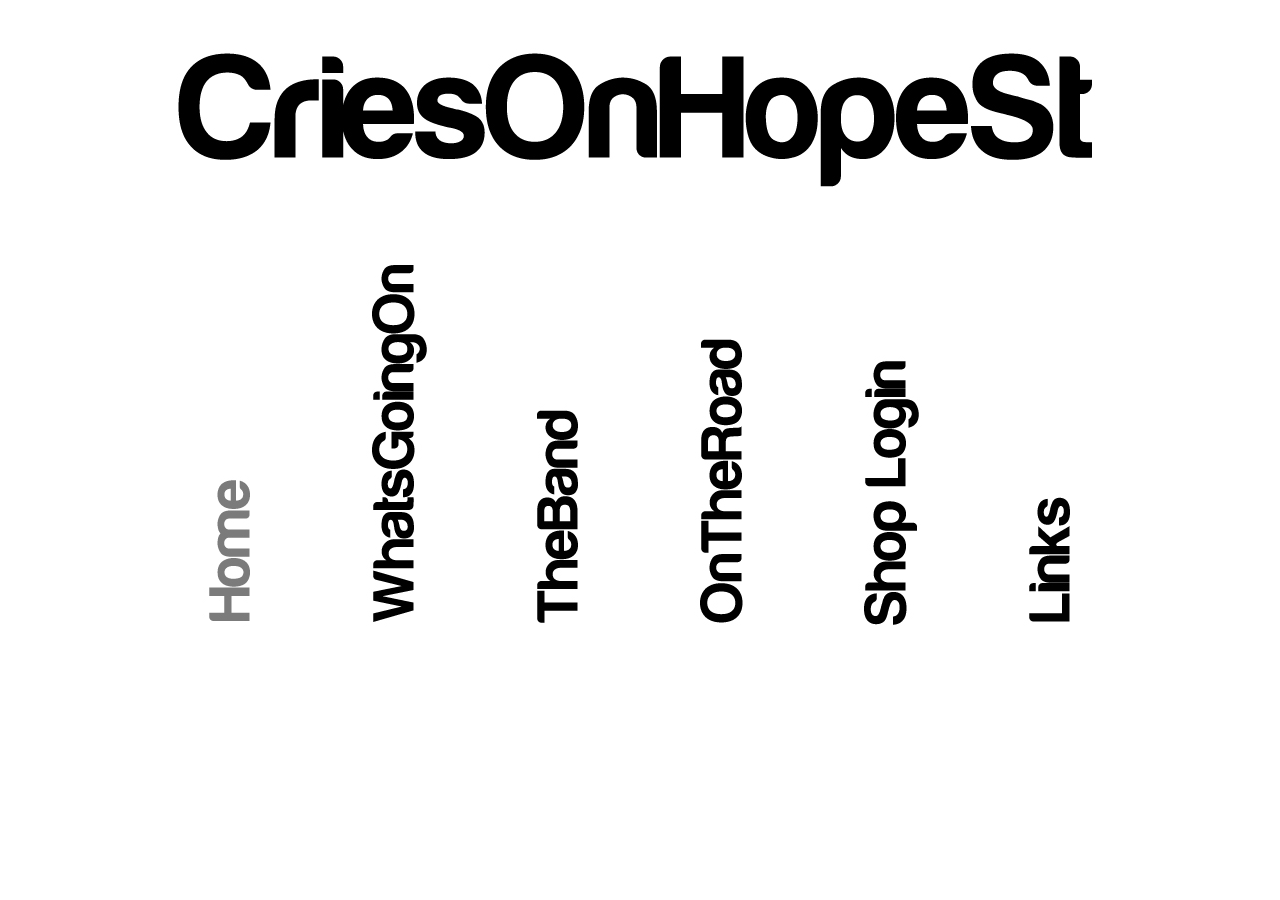
<file: CriesOnHopeSt/Index.htm>
<!DOCTYPE HTML PUBLIC "-//W3C//DTD HTML 4.01 Transitional//EN"
"http://www.w3.org/TR/html4/loose.dtd">
<html>
<head>
<title>Index</title>
<meta http-equiv="Content-Type" content="text/html; charset=ISO-8859-1">
<script language="JavaScript" type="text/JavaScript">
<!--
function MM_swapImgRestore() { //v3.0
  var i,x,a=document.MM_sr; for(i=0;a&&i<a.length&&(x=a[i])&&x.oSrc;i++) x.src=x.oSrc;
}

function MM_preloadImages() { //v3.0
  var d=document; if(d.images){ if(!d.MM_p) d.MM_p=new Array();
    var i,j=d.MM_p.length,a=MM_preloadImages.arguments; for(i=0; i<a.length; i++)
    if (a[i].indexOf("#")!=0){ d.MM_p[j]=new Image; d.MM_p[j++].src=a[i];}}
}

function MM_findObj(n, d) { //v4.01
  var p,i,x;  if(!d) d=document; if((p=n.indexOf("?"))>0&&parent.frames.length) {
    d=parent.frames[n.substring(p+1)].document; n=n.substring(0,p);}
  if(!(x=d[n])&&d.all) x=d.all[n]; for (i=0;!x&&i<d.forms.length;i++) x=d.forms[i][n];
  for(i=0;!x&&d.layers&&i<d.layers.length;i++) x=MM_findObj(n,d.layers[i].document);
  if(!x && d.getElementById) x=d.getElementById(n); return x;
}

function MM_swapImage() { //v3.0
  var i,j=0,x,a=MM_swapImage.arguments; document.MM_sr=new Array; for(i=0;i<(a.length-2);i+=3)
   if ((x=MM_findObj(a[i]))!=null){document.MM_sr[j++]=x; if(!x.oSrc) x.oSrc=x.src; x.src=a[i+2];}
}
//-->
</script>
<style type="text/css">
<!--
a:link {
	color: #000;
	text-decoration: none;
}
a:visited {
	text-decoration: none;
	color: #000;
}
a:hover {
	text-decoration: none;
	color: #000;
}
a:active {
	text-decoration: none;
	color: #000;
}
-->
</style></head>

<body onLoad="MM_preloadImages('Buttons/Newsbuttonrollover.jpg','Buttons/ThebandButtonRollover.jpg','Buttons/Tourbuttonrollover.jpg','Buttons/Mediabutttonrollover.jpg','Buttons/linksbuttonrollover.jpg')">
<center>
</center>
<center><img src="Buttons/StereophonicsLogo.jpg" alt="CriesOnHopeSt Logo" width="1024" height="200"></center><br>
<p align="center"><a href="Index.htm"><img src="Buttons/Homebuttonrollover.jpg" alt="Home" width="120" height="400" hspace="20" vspace="1" border="0"></a>
    <a href="News.htm" onMouseOut="MM_swapImgRestore()" onMouseOver="MM_swapImage('News','','Buttons/Newsbuttonrollover.jpg',1)"><img src="Buttons/Newsbutton.jpg" alt="News" name="News" width="120" height="400" hspace="20" vspace="1" border="0"></a>
    <a href="TheBand.htm" onMouseOut="MM_swapImgRestore()" onMouseOver="MM_swapImage('TheBand','','Buttons/ThebandButtonRollover.jpg',1)"><img src="Buttons/ThebandButton.jpg" alt="TheBand" name="TheBand" width="120" height="400" hspace="20" vspace="1" border="0"></a>
    <a href="Tour.htm" onMouseOut="MM_swapImgRestore()" onMouseOver="MM_swapImage('Tour','','Buttons/Tourbuttonrollover.jpg',1)"><img src="Buttons/Tourbutton.jpg" alt="Tour" name="Tour" width="120" height="400" hspace="20" vspace="1" border="0"></a>
    <a href="login.php" onMouseOut="MM_swapImgRestore()" onMouseOver="MM_swapImage('Media','','Buttons/Mediabutttonrollover.jpg',1)"><img src="Buttons/Mediabuttton.jpg" alt="Shop" name="Media" width="120" height="400" hspace="20" vspace="1" border="0"></a>
    <a href="Links.htm" onMouseOut="MM_swapImgRestore()" onMouseOver="MM_swapImage('Links','','Buttons/linksbuttonrollover.jpg',1)"><img src="Buttons/linksbutton.jpg" alt="Links" name="Links" width="120" height="400" hspace="20" vspace="1" border="0"><br>
  </a>
 
</p>
<p align="center">&nbsp; </p>
</body>
</html>
</file>
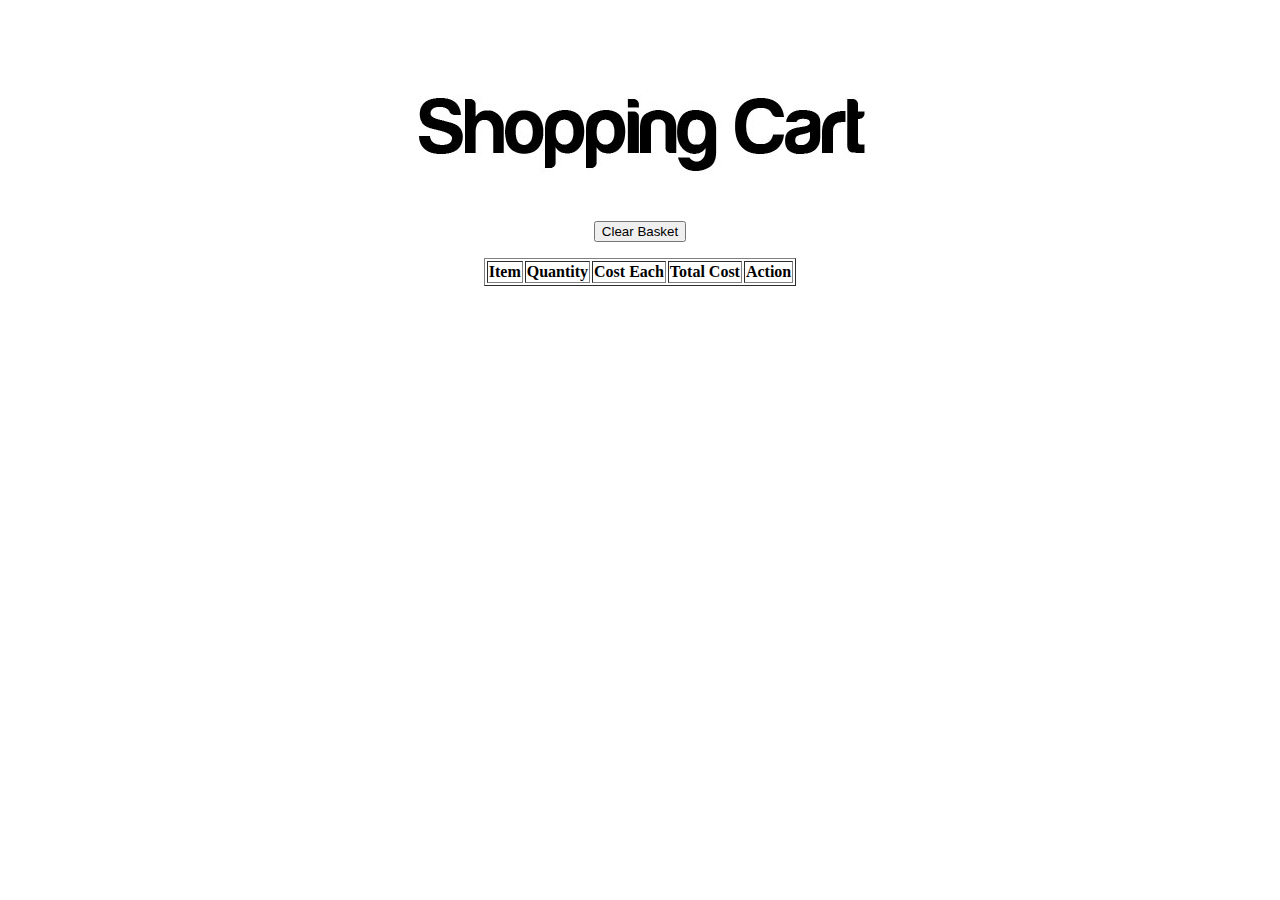
<file: CriesOnHopeSt/bbasket.htm>
<HTML>
<!-- JShop v2.1 (7th October 1997)                         -->
<!-- by Gareth Lancaster @ Whorl (www.whorl.co.uk)         -->
<!-- SHOPPING BASKET                                       -->
<HEAD>
<TITLE>Shopping Basket</TITLE>
</HEAD>
<SCRIPT LANGUAGE="JavaScript">

	// showItems() - displays shopping basket in a table
	function showItems() {
		index = document.cookie.indexOf("TheBasket");
		countbegin = (document.cookie.indexOf("=", index) + 1);
        	countend = document.cookie.indexOf(";", index);
        	if (countend == -1) {
            		countend = document.cookie.length;
        	}
		fulllist = document.cookie.substring(countbegin, countend);
		totprice = 0;
		document.writeln('<TABLE BORDER>');

document.writeln('<TR><TD><b>Item</b></TD><TD><b>Quantity</b></TD><TD><b>Cost Each</b></TD><td><b>Total Cost</b><TD><b>Action</b></TD></TR>');
		itemlist = 0;
		for (var i = 0; i <= fulllist.length; i++) {
			if (fulllist.substring(i,i+1) == '[') {
				itemstart = i+1;
			} else if (fulllist.substring(i,i+1) == ']') {
				itemend = i;
				thequantity = fulllist.substring(itemstart, itemend);
				itemtotal = 0;
				itemtotal = (eval(theprice*thequantity));
				temptotal = itemtotal * 100;
				totprice = totprice + itemtotal;
				itemlist=itemlist+1;
document.writeln('<tr><td>'+theitem+'</td><td align=right>'+thequantity+'</td><td align=right>'+theprice+'</td><td align=right>'+top.menu.alterError(itemtotal)+'</td><td><a href="javascript:removeItem('+itemlist+')">Remove</a></td></tr>');
			} else if (fulllist.substring(i,i+1) == ',') {
				theitem = fulllist.substring(itemstart, i);
				itemstart = i+1;
			} else if (fulllist.substring(i,i+1) == '#') {
				theprice = fulllist.substring(itemstart, i);
				itemstart = i+1;
			}
		}

		document.writeln('<tr><td colspan=3><b>Total</b></td><td align=right>'+top.menu.alterError(totprice)+'</td><td></td></tr>');
		document.writeln('</TABLE>');
	}

	function removeItem(itemno) {
		newItemList = null;
		itemlist = 0;
		for (var i = 0; i <= fulllist.length; i++) {
			if (fulllist.substring(i,i+1) == '[') {
				itemstart = i+1;
			} else if (fulllist.substring(i,i+1) == ']') {
				itemend = i;
				theitem = fulllist.substring(itemstart, itemend);
				itemlist=itemlist+1;
				if (itemlist != itemno) {
					newItemList = newItemList+'['+fulllist.substring(itemstart, itemend)+']';
				}
			}
		}
		index = document.cookie.indexOf("TheBasket");
		document.cookie="TheBasket="+newItemList;
		top.frames[0].location = "bbasket.htm";
	}

	// clearBasket() - removes all items from the basket
	function clearBasket() {
		if (confirm('Are you sure you wish to clear the basket')) {
			index = document.cookie.indexOf("TheBasket");
			document.cookie="TheBasket=.";
			top.frames[0].location = "bbasket.htm";
		}
	}
</SCRIPT>

<BODY>
<center>
<h2>&nbsp;</h2>
<p><img src="Images/shoopingcart.jpg" width="700" height="150">

<!-- all these next few line do is call showItems() which -->
<!-- just creates a table - do what you like with the     -->
<!-- presentation around it!                              -->

<SCRIPT LANGUAGE="JavaScript">
	showItems();
</SCRIPT>
<p>
<form>
<input type="button" name="clear" value="Clear Basket" onClick="clearBasket()">
</form>
</center>
</BODY>
</HTML>
</file>
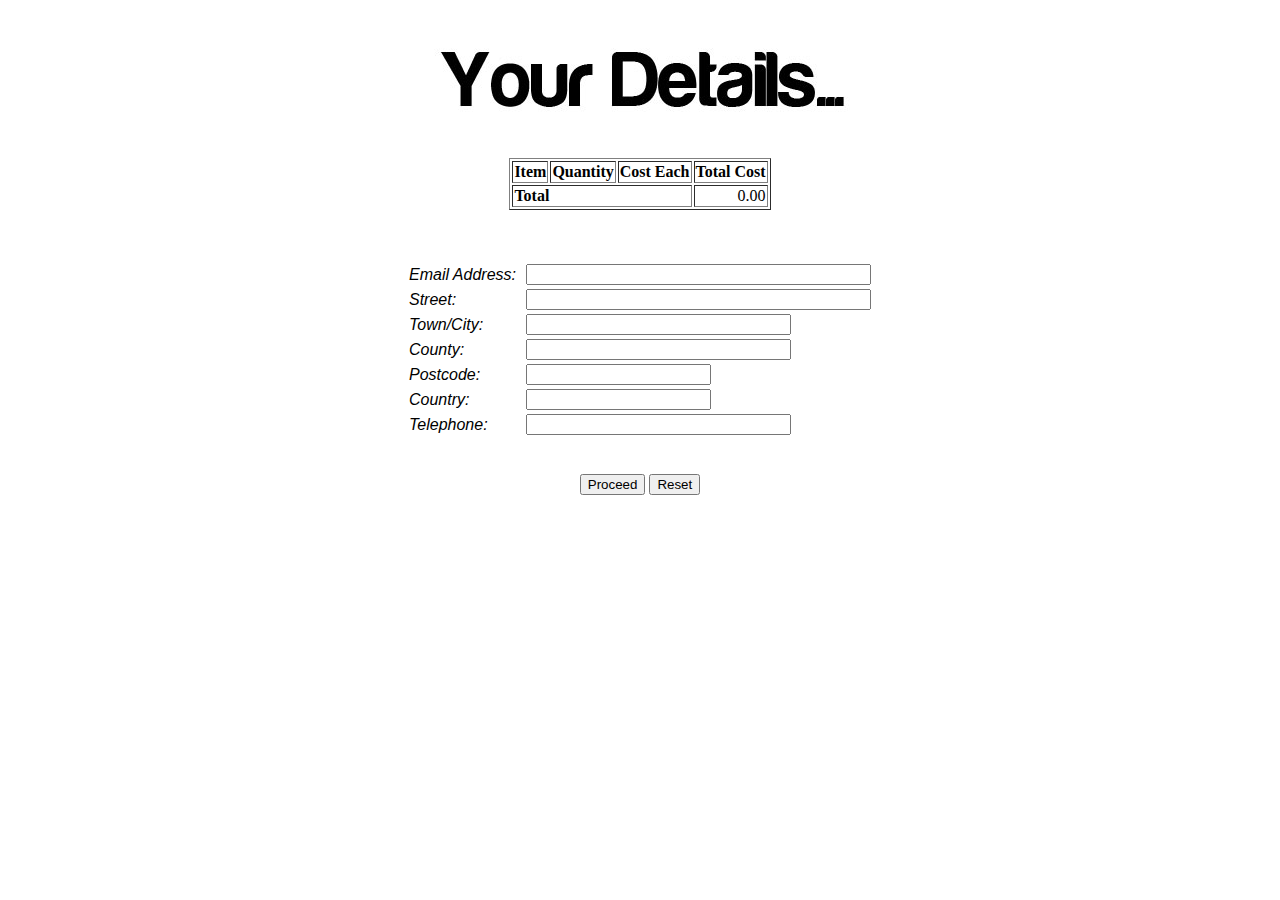
<file: CriesOnHopeSt/bbuy.htm>
<HTML>
<!-- JShop v2.1 (7th October 1997)                         -->
<!-- by Gareth Lancaster @ Whorl (www.whorl.co.uk)         -->
<!-- BUY GOODS                                             -->
<HEAD>
<TITLE>Shopping Buy</TITLE>
<style type="text/css">
<!--
.style3 {font-family: Arial, Helvetica, sans-serif; font-style: italic; }
-->
</style>
</HEAD>

<BODY>
<SCRIPT LANGUAGE="JavaScript">

	// alterError - fixes a rounding bug in Netscape 2
	function alterError(value) {
		if (value<=0.99) {
			newPounds = '0';
		} else {
			newPounds = parseInt(value);
		}
		newPence = parseInt((value+.0008 - newPounds)* 100);
		if (eval(newPence) <= 9) newPence='0'+newPence;
		newString = newPounds + '.' + newPence;
		return (newString);
	}

	// showItems () - creates a table of items in the basket and
	// creates the start of a form which sets information for
	// basket items.
	function showItems() {
		index = document.cookie.indexOf("TheBasket");
		countbegin = (document.cookie.indexOf("=", index) + 1);
        	countend = document.cookie.indexOf(";", index);
        	if (countend == -1) {
            		countend = document.cookie.length;
        	}
		fulllist = document.cookie.substring(countbegin, countend);
		totprice = 0;
		document.writeln('<FORM action="bfinish.htm" target="_top">');
		document.writeln('<TABLE BORDER COLS=4>');

document.writeln('<TR><TD><b>Item</b></TD><TD><b>Quantity</b></TD><TD><b>Cost Each</b></TD><td><b>Total Cost</b></TR>');
		itemlist = 0;
		for (var i = 0; i <= fulllist.length; i++) {
			if (fulllist.substring(i,i+1) == '[') {
				itemstart = i+1;
			} else if (fulllist.substring(i,i+1) == ']') {
				itemend = i;
				thequantity = fulllist.substring(itemstart, itemend);
				itemtotal = 0;
				itemtotal = (eval(theprice*thequantity));
				temptotal = itemtotal * 100;
				totprice = totprice + itemtotal;
				itemlist=itemlist+1;
document.writeln('<tr><td>'+theitem+'</td><td align=right>'+thequantity+'</td><td align=right>'+theprice+'</td><td align=right>'+alterError(itemtotal)+'</td></tr>');
				document.writeln('<INPUT TYPE="hidden" NAME="item'+itemlist+'" VALUE="'+theitem+'" SIZE="40">');
				document.writeln('<INPUT TYPE="hidden" NAME="quantity'+itemlist+'" VALUE="'+thequantity+'" SIZE="40">');
				document.writeln('<INPUT TYPE="hidden" NAME="price each'+itemlist+'" VALUE="'+theprice+'" SIZE="40">');
				document.writeln('<INPUT TYPE="hidden" NAME="total cost'+itemlist+'" VALUE="'+alterError(itemtotal)+'" SIZE="40">');
			} else if (fulllist.substring(i,i+1) == ',') {
				theitem = fulllist.substring(itemstart, i);
				itemstart = i+1;
			} else if (fulllist.substring(i,i+1) == '#') {
				theprice = fulllist.substring(itemstart, i);
				itemstart = i+1;
			}
		}

		document.writeln('<tr><td colspan=3><b>Total</b></td><td align=right>'+alterError(totprice)+'</td></tr>');
		document.writeln('<INPUT TYPE="hidden" NAME="Goods Total" VALUE="'+alterError(totprice)+'" SIZE="40">');
		document.writeln('</TABLE>');

	}

</SCRIPT>

</SCRIPT>
<center>
<h2><img src="Images/details.jpg" width="700" height="150">
  <SCRIPT LANGUAGE="JavaScript">
	showItems();
</SCRIPT>
<br>

<!-- finish off the form with other details and a /FORM tag -->
</h2>

<table cols=2>
<tr>
  <td width="113"><span class="style3">Email Address:</span></td>
<td width="253"><input name="email" type=text size=40></td>
</tr>
<tr>
  <td><span class="style3">Street:</span></td>
<td><input name="street" type=text size=40></td>
</tr>
<tr>
  <td><span class="style3">Town/City:</span></td>
<td><input name="towncity" type=text size=30></td>
</tr>
<tr>
  <Td><span class="style3">County:</span></td>
<td><input name="county" type=text size=30></td>
</tr>
<tr>
  <td><span class="style3">Postcode:</span></td>
<td><input name="postcode" type=text size=20></td>
</tr>
<tr>
  <td><span class="style3">Country:</span></td>
<td><input name="country" type=text size=20></td>
</tr>
<tr>
  <td><span class="style3">Telephone:</span></td>
<td><input name="telephone" type=text size=30></td>
</tr>
</table>
<br><br>
<!-- Insert field for email recipient (use your email address-->
<INPUT TYPE=HIDDEN NAME="recipient" VALUE="cartdemo@generate74.com">
<!-- Insert field to redirect page to the secure server to take credit card details -->
<INPUT TYPE=HIDDEN NAME="redirect" VALUE="https://www.generate74.com/cart/bfinish.htm">
<!-- Insert field for referrer and agent details -->
<input type=hidden name="env_report" value="REMOTE_HOST,HTTP_USER_AGENT">

<input type="submit" value="Proceed">
<input type="reset" value="Reset">
</center>
</form>
</BODY>
</HTML>
</file>
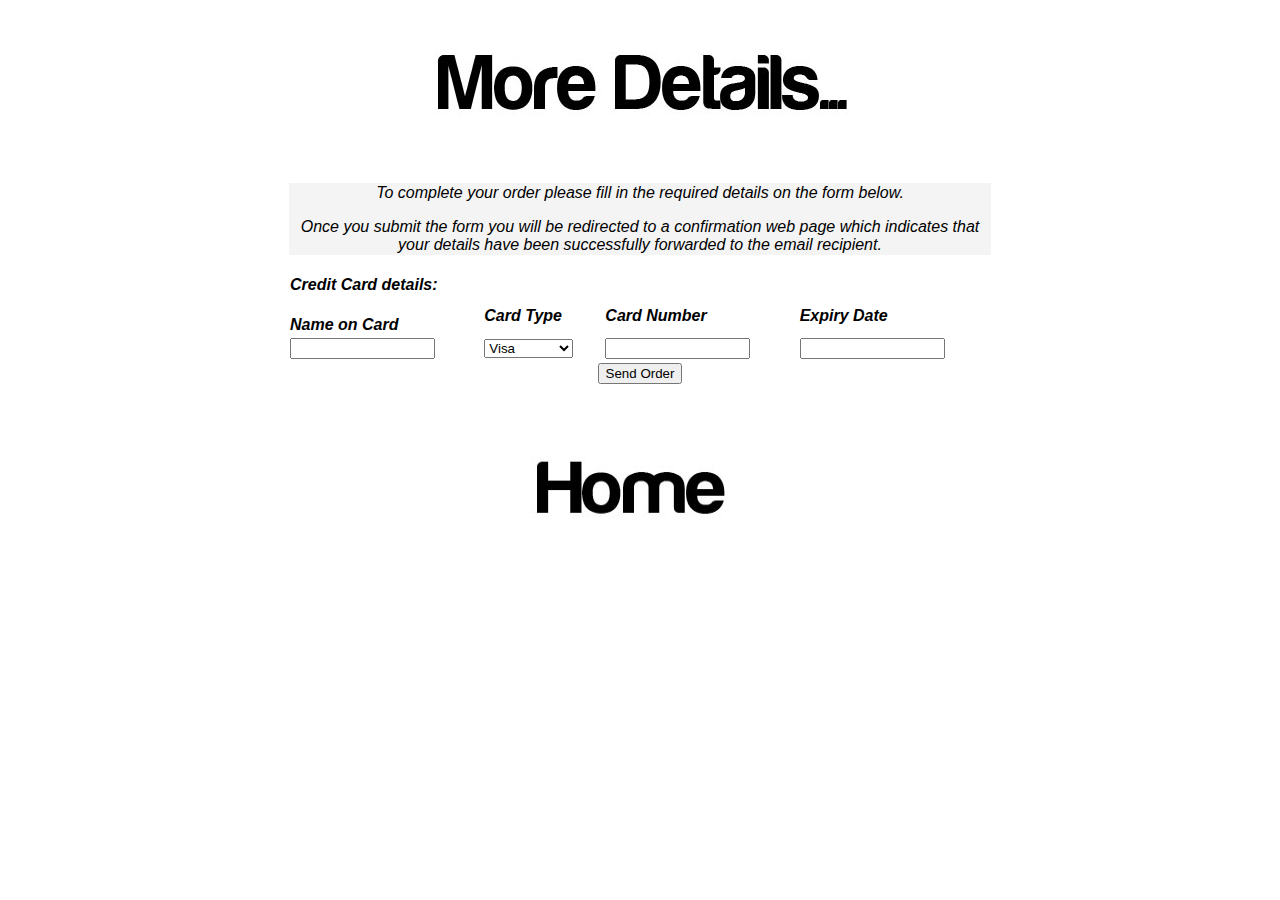
<file: CriesOnHopeSt/bfinish.htm>
<HTML>
<!-- JShop v2.1 (7th October 1997)                         -->
<!-- by Gareth Lancaster @ Whorl (www.whorl.co.uk)         -->
<!-- SHOPPING BASKET                                       -->
<HEAD>
<TITLE>JShop - Credit Card Details (should reside on secure server really!)</TITLE>
</HEAD>
<BODY BGCOLOR="#FFFFFF">
<center>
<form action="edemo.htm">
<input type="hidden" name="subject" value="Shopping Cart Demo - Ordering Part 2">
<input type="hidden" name="recipient" value="cartdemo@generate74.com">
<input type="hidden" name="pgpuserid" value="securer">
<center>
<table width=600><td><center><h2><em><img src="Images/details1.jpg" width="700" height="150"></em></h2>
</center>
<table cols=4><tr><td colspan=4 bgcolor="F4F4F4">
<div align="center"><em><font face="Arial, Helvetica, sans-serif">To complete your order please fill in the required details on the form below.
</font></em></div><p align="center"><font face="Arial, Helvetica, sans-serif"><em>
Once you submit the form you will be redirected to a confirmation web page which indicates that your details have been successfully forwarded to the email recipient.
</em></font></td></tr><p>
<tr><td colspan=2align=left><font face="Arial, Helvetica, sans-serif"><em><strong><br>
  Credit Card details</strong><b>:<br>
</b></em></font> </td>
</tr>
<tr><td><strong><font face="Arial, Helvetica, sans-serif"><em><br>
  N</em></font></strong><font face="Arial, Helvetica, sans-serif"><em><strong>ame on Card</strong></em></font></td><td><font face="Arial, Helvetica, sans-serif"><em><strong>Card Type</strong></em></font></td><td><strong><font face="Arial, Helvetica, sans-serif"><em>Card Number</em></font></strong></td><td><strong><font face="Arial, Helvetica, sans-serif"><em>Expiry Date</em></font></strong></td></tr>

<tr><td><font face="Arial, Helvetica, sans-serif"><em>
  <input type=text name="Name_on_card" size=15>
</em></font></td>
<td><font face="Arial, Helvetica, sans-serif"><em>
  <select name="type">
    <option>Visa      
    <option>Mastercard      
  </select>
</em></font></td>
<td><font face="Arial, Helvetica, sans-serif"><em>
  <input type=text name="Card_Number" size=15>
</em></font></td>
<td><font face="Arial, Helvetica, sans-serif"><em>
  <input type=text name="Expiry_Date" size=15>
  <br>
</em></font></td>
</tr>
<tr><td colspan=4 align=center><p><input type="submit" value="Send Order">
  <br>
      <br>
      <br>
      <img src="Images/home-shop.jpg" width="700" height="142" border="0" usemap="#Map">
      <map name="Map">
        <area shape="rect" coords="185,22,491,117" href="Index.htm">
      </map>
      <br>
      <br>
</form>
</BODY>

</HTML>
</file>
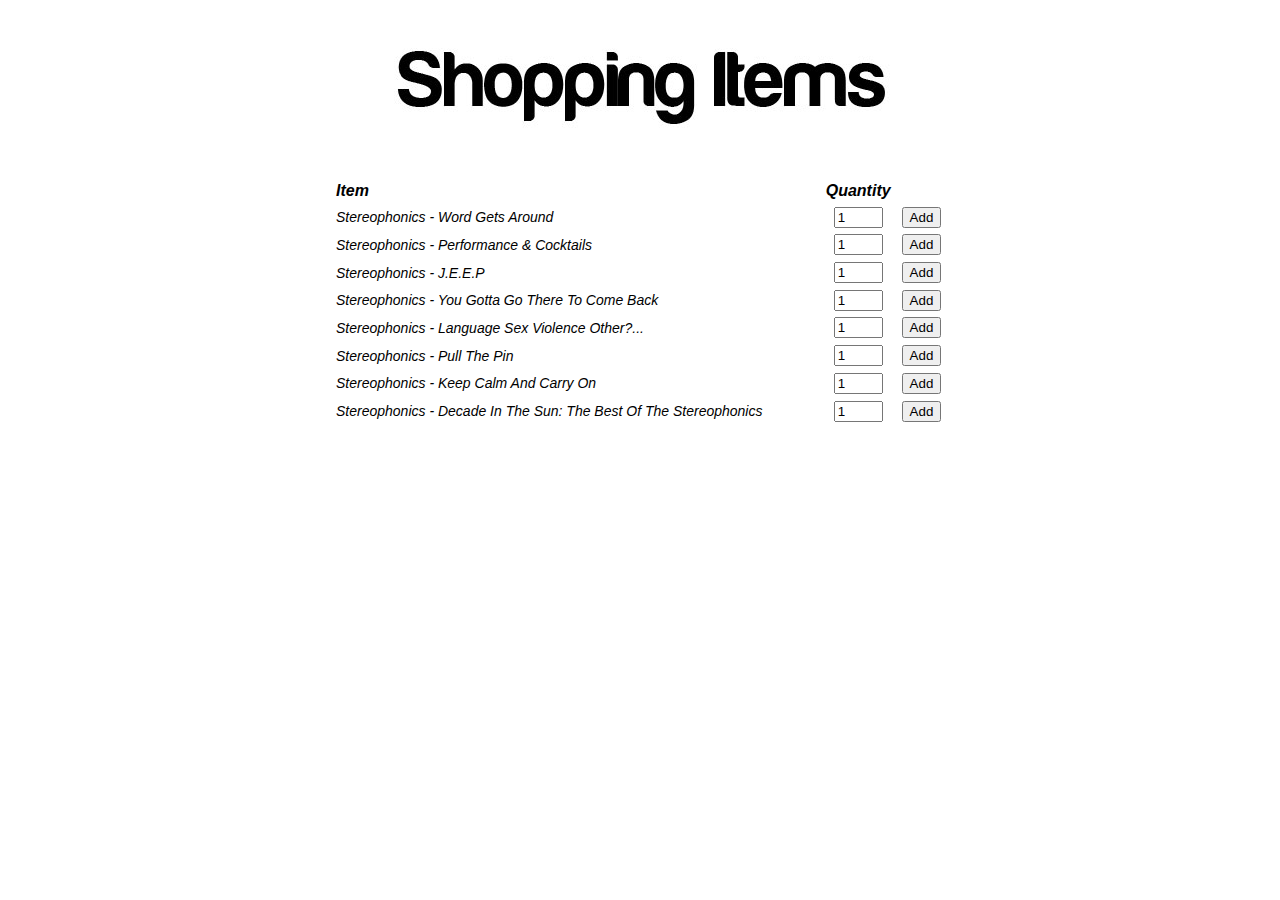
<file: CriesOnHopeSt/bitem.htm>
<HTML>
<!-- JShop v2.1 (7th October 1997)                         -->
<!-- by Gareth Lancaster @ Whorl (ww.whorl.co.uk)          -->
<!-- ITEM PAGE                                             -->
<!-- you can have as many item pages as you like, simply   -->
<!-- use the same methods to call the buyItem function     -->

<!-- NOTE: buyItem function is in bmenu.htm and is called  -->
<!-- by referencing the frame it's in,                     -->
<!-- e.g. top.menu.buyitem()                               -->
<HEAD>
<TITLE>Shopping Items</TITLE>
<script type="text/javascript">
<!--
function MM_preloadImages() { //v3.0
  var d=document; if(d.images){ if(!d.MM_p) d.MM_p=new Array();
    var i,j=d.MM_p.length,a=MM_preloadImages.arguments; for(i=0; i<a.length; i++)
    if (a[i].indexOf("#")!=0){ d.MM_p[j]=new Image; d.MM_p[j++].src=a[i];}}
}
//-->
</script>
<style type="text/css">
<!--
.style2 {font-size: 14}
.style3 {font-family: Arial, Helvetica, sans-serif}
.style4 {font-family: Arial, Helvetica, sans-serif; font-style: italic; }
-->
</style>
</HEAD>
<BODY onLoad="MM_preloadImages('Buttons/linksbuttonrollover.jpg')">
<h2><center>
  <center></center> 
  </center>
</h2>
<h2 align="center"><img src="Images/shoppingitems.jpg" width="700" height="150"></h2>
<p align="center">
<FORM NAME="itemsform">
<!-- Put items in a table -->
  
<div align="center">
  <table width="614" height="248">
    <tr><th align=left class="style4"><em>Item</em></th><th class="style4"><em>Quantity</em></th></tr>
    <tr><td><div align="center" class="style4">
        <div align="left"><span class="style2">Stereophonics - Word Gets Around</span></div>
      </div></td><td>
        
      <div align="center" class="style3"><span class="style2">
          <!-- Display quantity box -->
          
        <INPUT TYPE="value" NAME="WGAquant" VALUE="1" SIZE=3>
        </span></div></td><td>
          
        <div align="center" class="style3"><span class="style2">
          <!-- Display button that calls buyItem() -->
            
          <INPUT TYPE="button" NAME="WGAadd" VALUE="Add" onClick="top.menu.buyItem('Word Gets Around','5.99', document.itemsform.WGAquant.value)">
        </span></div></td></tr>
      
    <!-- Same as above for any other items, just remember to -->
    <!-- change the input names etc.                         -->
      
    <tr><td><div align="center" class="style4">
        <div align="left"><span class="style2">Stereophonics - Performance & Cocktails</span></div>
      </div></td><td>
        <div align="center" class="style3">
          <INPUT NAME="PCquant" TYPE="value" VALUE="1" SIZE=3>
        </div></td><td>
          <div align="center" class="style3">
            <INPUT NAME="PCadd" TYPE="button" onClick="top.menu.buyItem('Performance & Cocktails','7.00', document.itemsform.PCquant.value)" VALUE="Add">
        </div></td></tr>
      
    <tr><td><div align="center" class="style4">
        <div align="left"><span class="style2">Stereophonics - J.E.E.P</span></div>
      </div></td><td>
        <div align="center" class="style3">
          <INPUT NAME="jeepquant" TYPE="value" VALUE="1" SIZE=3>
        </div></td><td>
          <div align="center" class="style3">
            <INPUT NAME="jeepadd" TYPE="button" onClick="top.menu.buyItem('J.E.E.P', '7.00', document.itemsform.jeepquant.value)" VALUE="Add">
        </div></td></tr>
      
    <tr><td><div align="center" class="style4">
        <div align="left"><span class="style2">Stereophonics - You Gotta Go There To Come Back</span></div>
      </div></td><td>
        <div align="center" class="style3">
          <INPUT NAME="yggttcbquant" TYPE="value" VALUE="1" SIZE=3>
        </div></td><td>
          <div align="center" class="style3">
            <INPUT NAME="yggttcbadd" TYPE="button" onClick="top.menu.buyItem('You Gotta Go There To Come Back', '5.99', document.itemsform.yggttcbquant.value)" VALUE="Add">
        </div></td></tr><tr>
            
      <td><div align="center" class="style4">
          <div align="left"><span class="style2">Stereophonics - Language Sex Violence Other?...</span></div>
        </div></td><td>
          <div align="center" class="style3">
            <INPUT NAME="LSVOquant" TYPE="value" VALUE="1" SIZE=3>
          </div></td><td>
            <div align="center" class="style3">
              <INPUT NAME="LSVOadd" TYPE="button" onClick="top.menu.buyItem('Language Sex Violence Other?...', '8.00', document.itemsform.LSVOquant.value)" VALUE="Add">
            </div></td></tr>
      
    <tr><td><div align="center" class="style4">
        <div align="left"><span class="style2">Stereophonics - Pull The Pin</span></div>
      </div></td><td>
        <div align="center" class="style3">
          <INPUT NAME="PTPquant" TYPE="value" VALUE="1" SIZE=3>
        </div></td><td>
          <div align="center" class="style3">
            <INPUT NAME="PTPadd" TYPE="button" onClick="top.menu.buyItem('Pull The Pin', '8.00', document.itemsform.PTPquant.value)" VALUE="Add">
        </div></td></tr>
      
    <tr><td><div align="center" class="style4">
        <div align="left"><span class="style2">Stereophonics - Keep Calm And Carry On</span></div>
      </div></td><td>
        <div align="center" class="style3">
          <INPUT NAME="KCCOquant" TYPE="value" VALUE="1" SIZE=3>
        </div></td><td>
          <div align="center" class="style3">
            <INPUT NAME="KCCOadd" TYPE="button" onClick="top.menu.buyItem('Keep Calm And Carry On', '9.45', document.itemsform.KCCOquant.value)" VALUE="Add">
        </div></td></tr>
      
    <tr><td><div align="center" class="style4">
        <div align="left"><span class="style2">Stereophonics - Decade In The Sun: The Best Of The Stereophonics</span></div>
      </div></td><td>
        <div align="center" class="style3">
          <INPUT NAME="DITSquant" TYPE="value" VALUE="1" SIZE=3>
        </div></td><td>
          <div align="center" class="style3">
            <INPUT NAME="DITSadd" TYPE="button" onClick="top.menu.buyItem('Decade In The Sun: The Best Of The Stereophonics', '9.99', document.itemsform.DITSquant.value)" VALUE="Add">
        </div></td></tr>
  </TABLE>
</div>
</BODY>
</HTML>
</file>
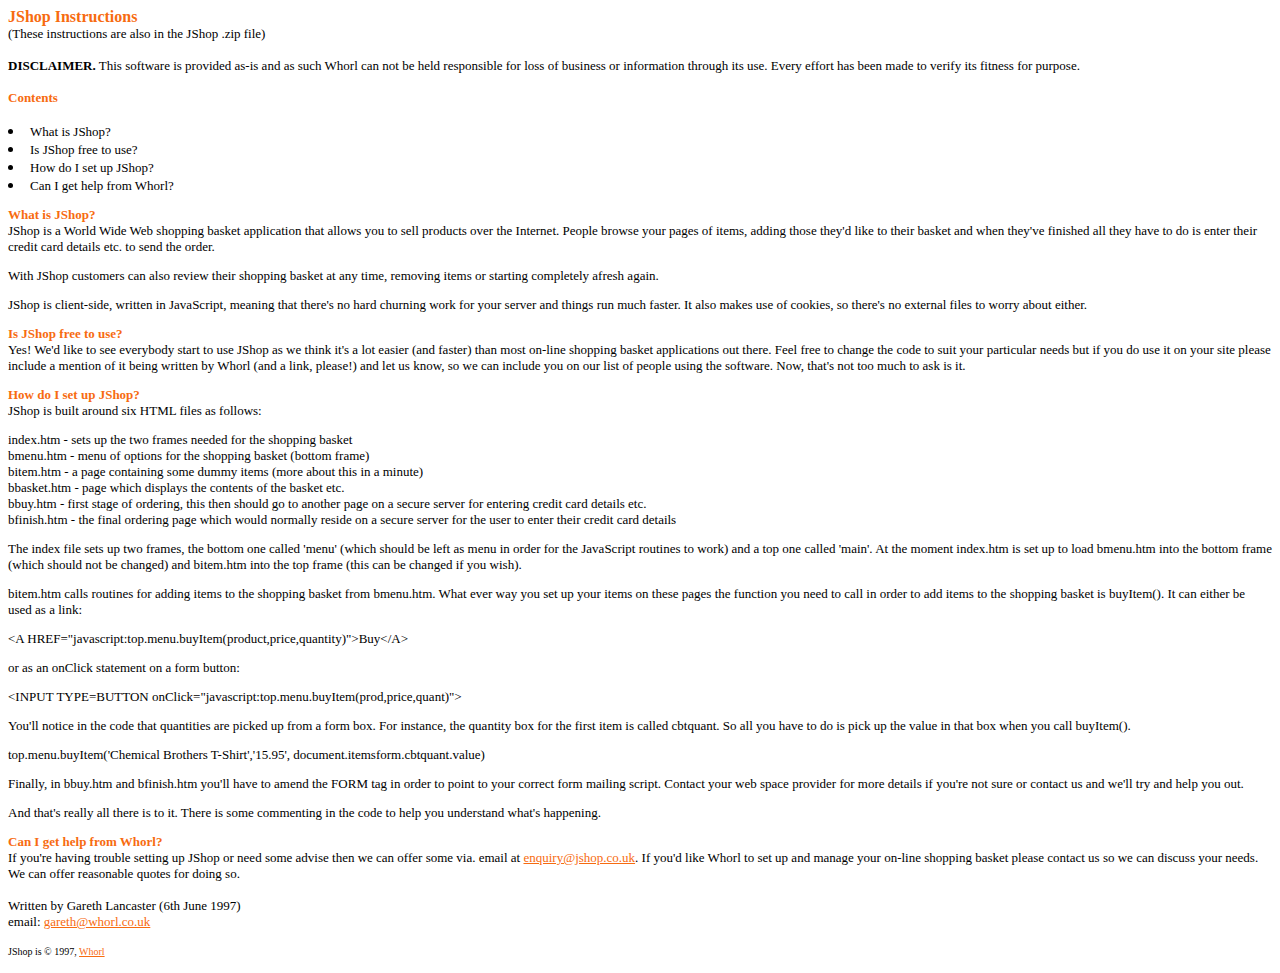
<file: CriesOnHopeSt/docs.htm>
<HTML>
<!-- This document was created with HTMLed        -->
<!-- Author: Unlicensed User                      -->
<!-- Date:   11/4/97                              -->
<HEAD>
<TITLE></TITLE>
</HEAD>

<BODY bgcolor="ffffff" link="f76b10" vlink="000000">
<p><font color="f76b10"><b>JShop Instructions</b></font>
<font size=-1>
<br>(These instructions are also in the JShop .zip file)

<p><b>DISCLAIMER.</b> This software is provided as-is and as such Whorl can not be
held responsible for loss of business or information through its use. Every
effort has been made to verify its fitness for purpose.


<p><font color="f76b10"><b>Contents</b></font>

<br><li>What is JShop?
<li>Is JShop free to use?
<li>How do I set up JShop?
<li>Can I get help from Whorl?


<p><font color="f76b10"><b>What is JShop?</b></font>


<br>JShop is a World Wide Web shopping basket application that allows you to sell
products over the Internet. People browse your pages of items, adding those
they'd like to their basket and when they've finished all they have to do is
enter their credit card details etc. to send the order.

<p>With JShop customers can also review their shopping basket at any time,
removing items or starting completely afresh again.

<p>JShop is client-side, written in JavaScript, meaning that there's no hard
churning work for your server and things run much faster. It also makes use
of cookies, so there's no external files to worry about either.


<p><font color="f76b10"><b>Is JShop free to use?</b></font>

<br>Yes! We'd like to see everybody start to use JShop as we think it's a lot
easier (and faster) than most on-line shopping basket applications out there.
Feel free to change the code to suit your particular needs but if you do use
it on your site please include a mention of it being written by Whorl
(and a link, please!) and let us know, so we can include you on our list of
people using the software. Now, that's not too much to ask is it.


<p><font color="f76b10"><b>How do I set up JShop?</b></font>

<br>JShop is built around six HTML files as follows:

<p>index.htm - sets up the two frames needed for the shopping basket
<br>bmenu.htm - menu of options for the shopping basket (bottom frame)
<br>bitem.htm - a page containing some dummy items (more about this in a minute)
<br>bbasket.htm - page which displays the contents of the basket etc.
<br>bbuy.htm - first stage of ordering, this then should go to another page on a secure server for entering credit card details etc.
<br>bfinish.htm - the final ordering page which would normally reside on a secure server for the user to enter their credit card details

<p>The index file sets up two frames, the bottom one called 'menu' (which should
be left as menu in order for the JavaScript routines to work) and a top one
called 'main'. At the moment index.htm is set up to load bmenu.htm into the
bottom frame (which should not be changed) and bitem.htm into the top frame
(this can be changed if you wish).

<p>bitem.htm calls routines for adding items to the shopping basket from
bmenu.htm. What ever way you set up your items on these pages the function
you need to call in order to add items to the shopping basket is buyItem().
It can either be used as a link:

<p>&lt;A HREF="javascript:top.menu.buyItem(product,price,quantity)"&gt;Buy&lt;/A&gt;

<p>or as an onClick statement on a form button:

<p>&lt;INPUT TYPE=BUTTON onClick="javascript:top.menu.buyItem(prod,price,quant)"&gt;

<p>You'll notice in the code that quantities are picked up from a form box. For instance, the quantity box for the first item is called cbtquant. So all you have to do is pick up the value in that box when you call buyItem().

<p>top.menu.buyItem('Chemical Brothers T-Shirt','15.95', document.itemsform.cbtquant.value)

<p>Finally, in bbuy.htm and bfinish.htm you'll have to amend the FORM tag in order to point to your correct form mailing script. Contact your web space provider for more details if you're not sure or contact us and we'll try and help you out.

<p>And that's really all there is to it. There is some commenting in the code to
help you understand what's happening.

<p><font color="f76b10"><b>Can I get help from Whorl?</b></font>

<br>If you're having trouble setting up JShop or need some advise then we can
offer some via. email at <a href="mailto:enquiry@jshop.co.uk">enquiry@jshop.co.uk</a>. If you'd like Whorl to set up and manage your on-line shopping basket please contact us so we can
discuss your needs. We can offer reasonable quotes for doing so.


<p>Written by Gareth Lancaster (6th June 1997)
<br>email: <a href="mailto:gareth@whorl.co.uk">gareth@whorl.co.uk</a>

</font>
<p><font size=-2>JShop is &copy; 1997, <a href="http://www.whorl.co.uk/">Whorl</a></font></center>
</BODY>
</HTML>
</file>
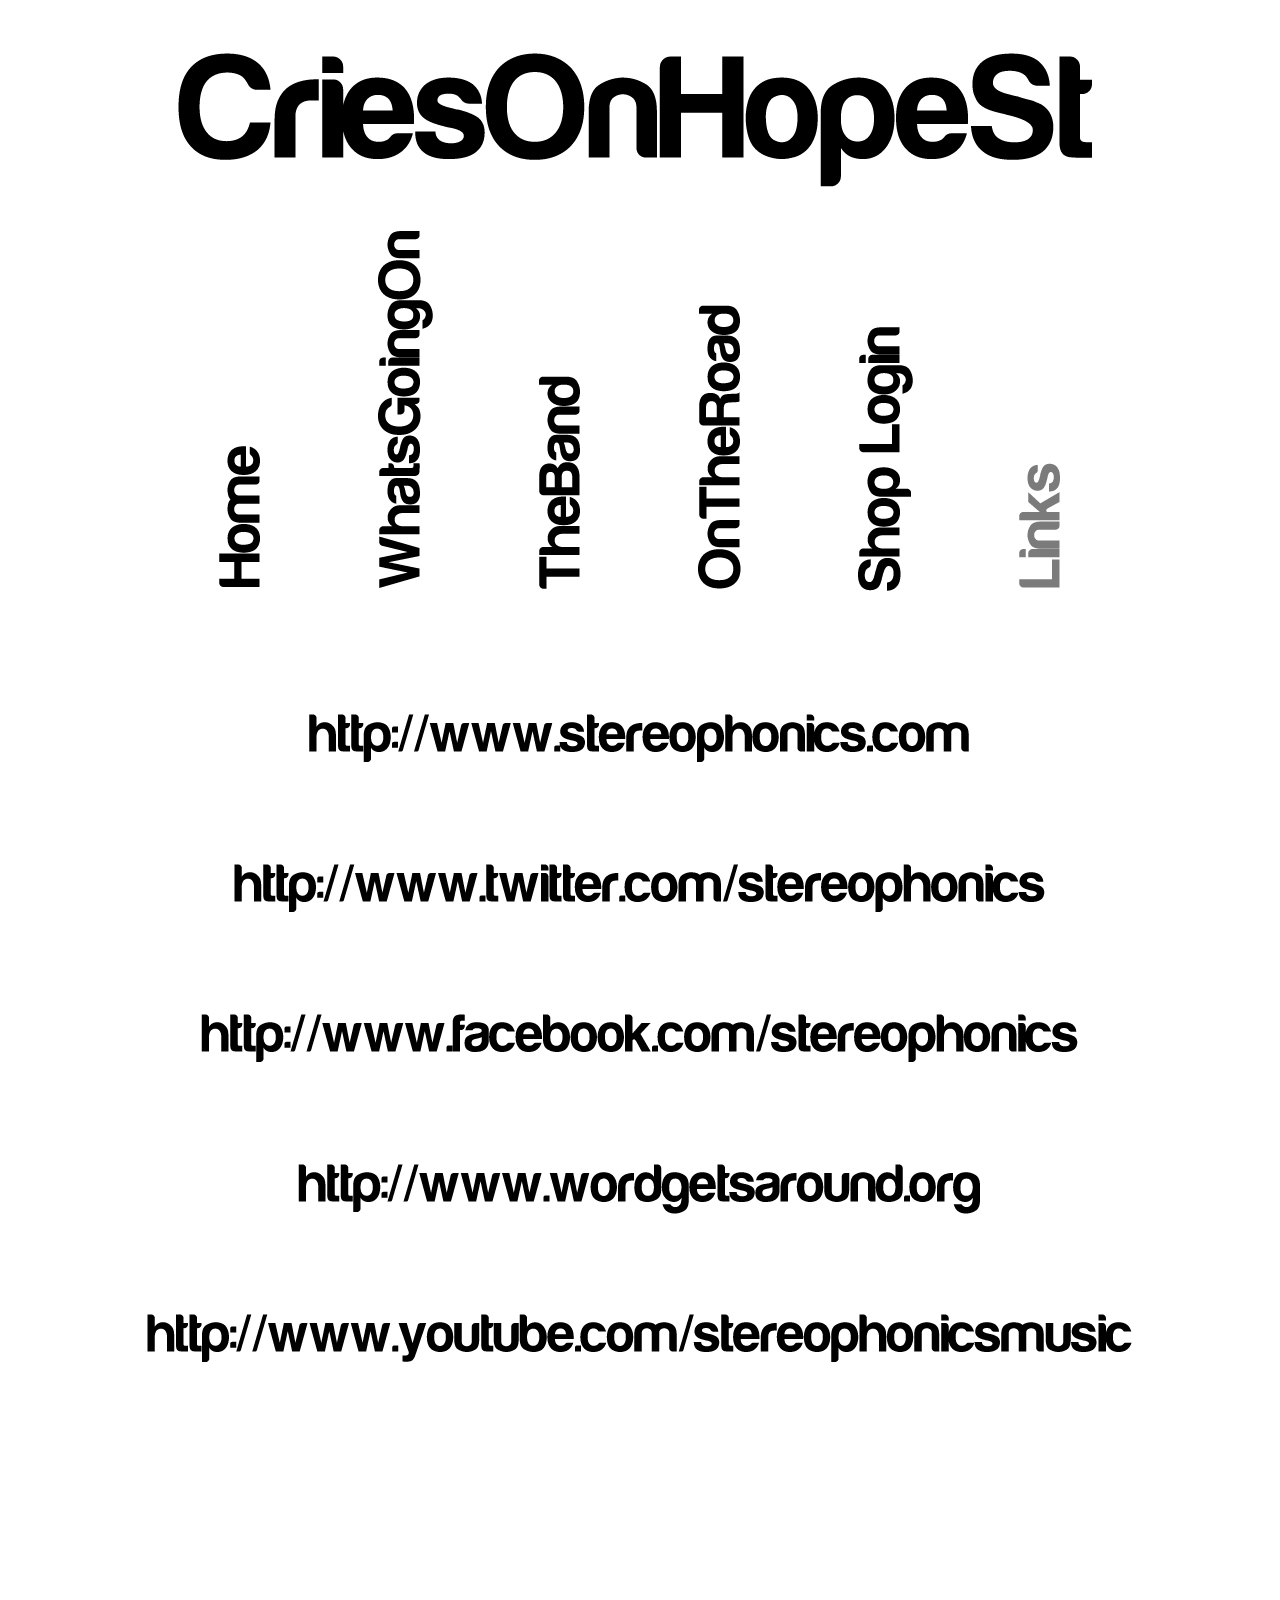
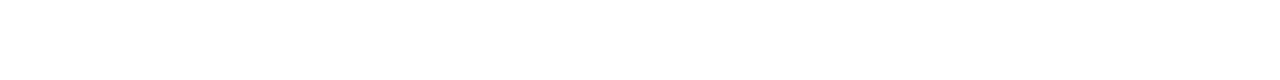
<file: CriesOnHopeSt/Links.htm>
<!DOCTYPE HTML PUBLIC "-//W3C//DTD HTML 4.01 Transitional//EN"
"http://www.w3.org/TR/html4/loose.dtd">
<html>
<head>
<title>Links</title>
<meta http-equiv="Content-Type" content="text/html; charset=ISO-8859-1">
<script language="JavaScript" type="text/JavaScript">
<!--
function MM_swapImgRestore() { //v3.0
  var i,x,a=document.MM_sr; for(i=0;a&&i<a.length&&(x=a[i])&&x.oSrc;i++) x.src=x.oSrc;
}

function MM_preloadImages() { //v3.0
  var d=document; if(d.images){ if(!d.MM_p) d.MM_p=new Array();
    var i,j=d.MM_p.length,a=MM_preloadImages.arguments; for(i=0; i<a.length; i++)
    if (a[i].indexOf("#")!=0){ d.MM_p[j]=new Image; d.MM_p[j++].src=a[i];}}
}

function MM_findObj(n, d) { //v4.01
  var p,i,x;  if(!d) d=document; if((p=n.indexOf("?"))>0&&parent.frames.length) {
    d=parent.frames[n.substring(p+1)].document; n=n.substring(0,p);}
  if(!(x=d[n])&&d.all) x=d.all[n]; for (i=0;!x&&i<d.forms.length;i++) x=d.forms[i][n];
  for(i=0;!x&&d.layers&&i<d.layers.length;i++) x=MM_findObj(n,d.layers[i].document);
  if(!x && d.getElementById) x=d.getElementById(n); return x;
}

function MM_swapImage() { //v3.0
  var i,j=0,x,a=MM_swapImage.arguments; document.MM_sr=new Array; for(i=0;i<(a.length-2);i+=3)
   if ((x=MM_findObj(a[i]))!=null){document.MM_sr[j++]=x; if(!x.oSrc) x.oSrc=x.src; x.src=a[i+2];}
}
//-->
</script>
<style type="text/css">
<!--
a:link {
	color: #FFF;
	text-decoration: none;
}
a:visited {
	text-decoration: none;
	color: #FFF;
}
a:hover {
	text-decoration: none;
	color: #FFF;
}
a:active {
	text-decoration: none;
	color: #FFF;
}
-->
</style></head>

<body onLoad="MM_preloadImages('Buttons/Homebuttonrollover.jpg','Buttons/Newsbuttonrollover.jpg','Buttons/ThebandButtonRollover.jpg','Buttons/Tourbuttonrollover.jpg','Buttons/Mediabutttonrollover.jpg')">
<div align="center"><img src="Buttons/StereophonicsLogo.jpg" alt="CriesOnHopeSt Logo" width="1024" height="200"><br>
    <a href="Index.htm" onMouseOut="MM_swapImgRestore()" onMouseOver="MM_swapImage('Home','','Buttons/Homebuttonrollover.jpg',1)"><img src="Buttons/Homebutton.jpg" alt="Home" name="Home" width="120" height="400" hspace="20" vspace="1" border="0"></a><a href="News.htm" onMouseOut="MM_swapImgRestore()" onMouseOver="MM_swapImage('News','','Buttons/Newsbuttonrollover.jpg',1)"><img src="Buttons/Newsbutton.jpg" alt="News" name="News" width="120" height="400" hspace="20" vspace="1" border="0"></a><a href="TheBand.htm" onMouseOut="MM_swapImgRestore()" onMouseOver="MM_swapImage('TheBand','','Buttons/ThebandButtonRollover.jpg',1)"><img src="Buttons/ThebandButton.jpg" alt="TheBand" name="TheBand" width="120" height="400" hspace="20" vspace="1" border="0"></a><a href="Tour.htm" onMouseOut="MM_swapImgRestore()" onMouseOver="MM_swapImage('Tour','','Buttons/Tourbuttonrollover.jpg',1)"><img src="Buttons/Tourbutton.jpg" alt="Tour" name="Tour" width="120" height="400" hspace="20" vspace="1" border="0"></a><a href="login.php" onMouseOut="MM_swapImgRestore()" onMouseOver="MM_swapImage('Media','','Buttons/Mediabutttonrollover.jpg',1)"><img src="Buttons/Mediabuttton.jpg" alt="Shop" name="Media" width="120" height="400" hspace="20" vspace="1" border="0"></a><a href="Links.htm"><img src="Buttons/linksbuttonrollover.jpg" alt="Links" name="Links" width="120" height="400" hspace="20" vspace="1" border="0" id="Links"></a>
  <br>
  <br>
  <table width="1000" border="0">
    <tr>
      <td><br>
      <br>
      <a href="http://www.stereophonics.com"><img src="Images/Link1.jpg" alt="Stereophonics Official Site" width="1000" height="150" border="0"></a><br>
      <a href="http://www.twitter.com/stereophonics"><img src="Images/Link3.jpg" alt="Twitter Profile" width="1000" height="150" border="0"></a><br>
      <a href="http://www.facebook.com/stereophonics"><img src="Images/Link4.jpg" alt="Official Facebook" width="1000" height="150" border="0"></a><br>
      <a href="http://www.wordgetsaround.org"><img src="Images/Link5.jpg" alt="Other Fan Site" width="1000" height="150" border="0"></a><br>
      <a href="http://www.youtube.com/stereophonicsmusic"> <img src= "Images/Link2.jpg" width= "1000" height= "150" border= "0"></a><br>
<br><br>
      <br>
      <br>
      <br></td>
    </tr>
  </table>
  <br>
  <br>
  <br>
  <br>
  <br>
  <br>
  <br>
  <br>
  <br>
</div>
</body>
</html>
</file>
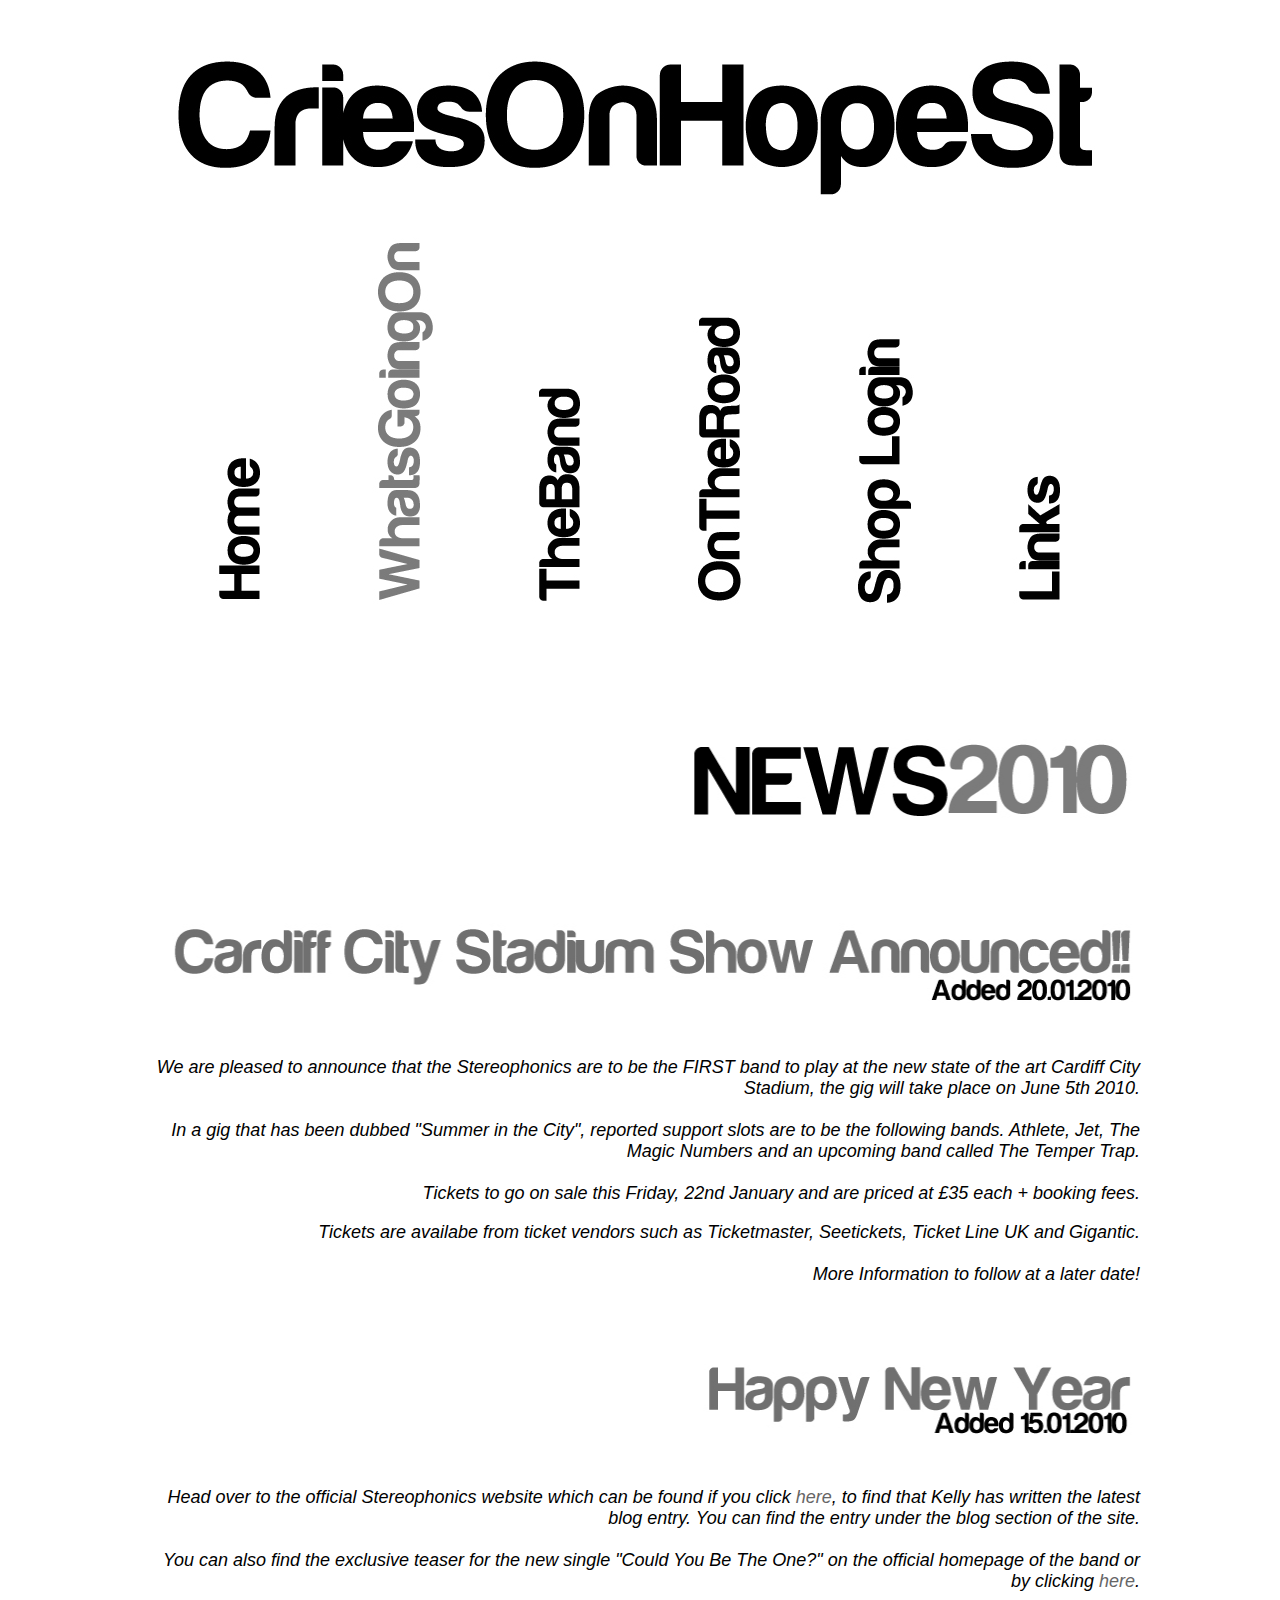
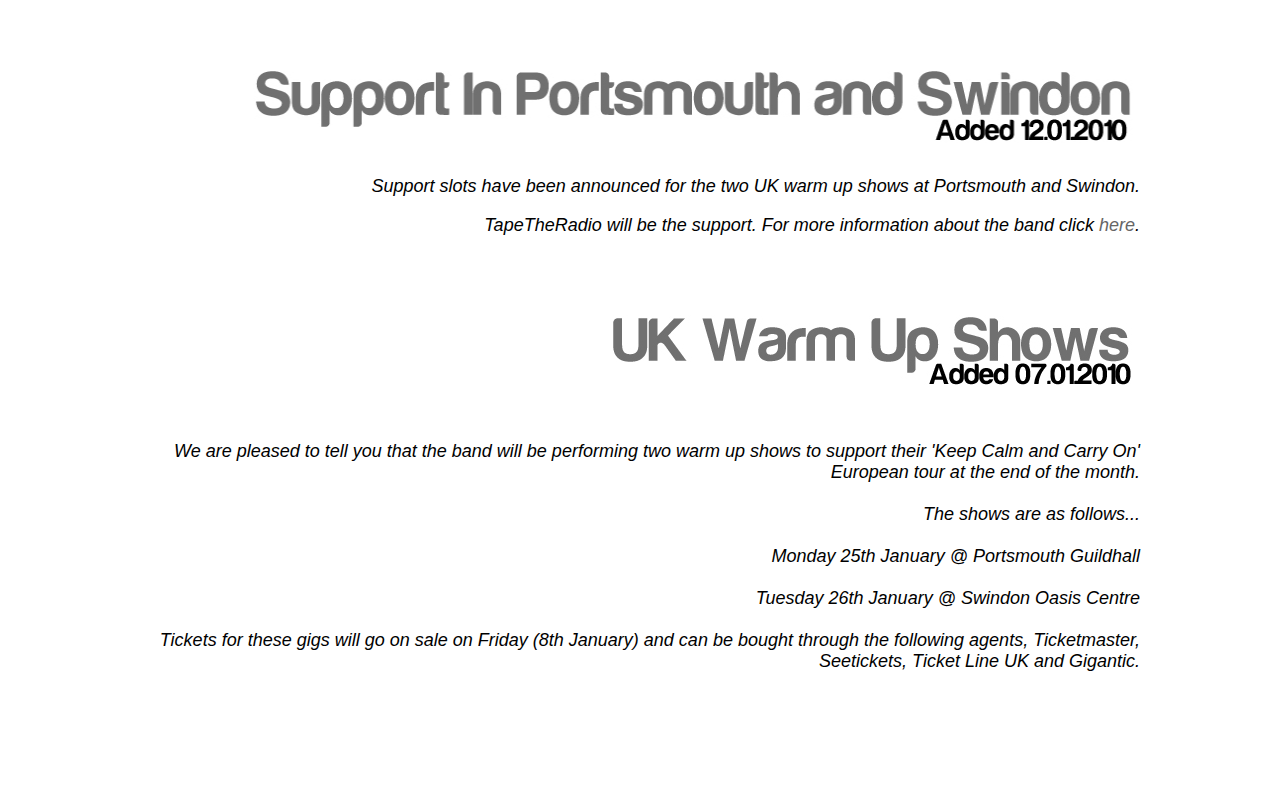
<file: CriesOnHopeSt/News.htm>
<!DOCTYPE HTML PUBLIC "-//W3C//DTD HTML 4.01 Transitional//EN"
"http://www.w3.org/TR/html4/loose.dtd">
<html>
<head>
<title>News</title>
<meta http-equiv="Content-Type" content="text/html; charset=ISO-8859-1">
<script language="JavaScript" type="text/JavaScript">
<!--
function MM_swapImgRestore() { //v3.0
  var i,x,a=document.MM_sr; for(i=0;a&&i<a.length&&(x=a[i])&&x.oSrc;i++) x.src=x.oSrc;
}

function MM_preloadImages() { //v3.0
  var d=document; if(d.images){ if(!d.MM_p) d.MM_p=new Array();
    var i,j=d.MM_p.length,a=MM_preloadImages.arguments; for(i=0; i<a.length; i++)
    if (a[i].indexOf("#")!=0){ d.MM_p[j]=new Image; d.MM_p[j++].src=a[i];}}
}

function MM_findObj(n, d) { //v4.01
  var p,i,x;  if(!d) d=document; if((p=n.indexOf("?"))>0&&parent.frames.length) {
    d=parent.frames[n.substring(p+1)].document; n=n.substring(0,p);}
  if(!(x=d[n])&&d.all) x=d.all[n]; for (i=0;!x&&i<d.forms.length;i++) x=d.forms[i][n];
  for(i=0;!x&&d.layers&&i<d.layers.length;i++) x=MM_findObj(n,d.layers[i].document);
  if(!x && d.getElementById) x=d.getElementById(n); return x;
}

function MM_swapImage() { //v3.0
  var i,j=0,x,a=MM_swapImage.arguments; document.MM_sr=new Array; for(i=0;i<(a.length-2);i+=3)
   if ((x=MM_findObj(a[i]))!=null){document.MM_sr[j++]=x; if(!x.oSrc) x.oSrc=x.src; x.src=a[i+2];}
}
//-->
</script>
<style type="text/css">
<!--
@import url("CSS/PageText.css");
.Other {
	font-size: 70px;
	font-family: "Harabara Bold";
}
a:link {
	color: #666;
	text-decoration: none;
}
a:visited {
	text-decoration: none;
	color: #666;
}
a:hover {
	text-decoration: none;
	color: #666;
}
a:active {
	text-decoration: none;
	color: #666;
}
-->
</style>
</head>

<body onLoad="MM_preloadImages('Buttons/Homebuttonrollover.jpg','Buttons/ThebandButtonRollover.jpg','Buttons/Tourbuttonrollover.jpg','Buttons/Mediabutttonrollover.jpg','Buttons/linksbuttonrollover.jpg')">
<div align="center">
  <p><img src="Buttons/StereophonicsLogo.jpg" alt="CriesOnHopeSt Logo" width="1024" height="200"><a href="Index.htm" onMouseOut="MM_swapImgRestore()" onMouseOver="MM_swapImage('Home','','Buttons/Homebuttonrollover.jpg',1)"><br>
    <img src="Buttons/Homebutton.jpg" alt="Home" name="Home" width="120" height="400" hspace="20" vspace="1" border="0"></a><a href="News.htm"><img src="Buttons/Newsbuttonrollover.jpg" alt="News" width="120" height="400" hspace="20" vspace="1" border="0"></a><a href="TheBand.htm" onMouseOut="MM_swapImgRestore()" onMouseOver="MM_swapImage('TheBand','','Buttons/ThebandButtonRollover.jpg',1)"><img src="Buttons/ThebandButton.jpg" alt="TheBand" name="TheBand" width="120" height="400" hspace="20" vspace="1" border="0"></a><a href="Tour.htm" onMouseOut="MM_swapImgRestore()" onMouseOver="MM_swapImage('Tour','','Buttons/Tourbuttonrollover.jpg',1)"><img src="Buttons/Tourbutton.jpg" alt="Tour" name="Tour" width="120" height="400" hspace="20" vspace="1" border="0"></a><a href="login.php" onMouseOut="MM_swapImgRestore()" onMouseOver="MM_swapImage('Media','','Buttons/Mediabutttonrollover.jpg',1)"><img src="Buttons/Mediabuttton.jpg" alt="Shop" name="Media" width="120" height="400" hspace="20" vspace="1" border="0"></a><a href="Links.htm" onMouseOut="MM_swapImgRestore()" onMouseOver="MM_swapImage('Links','','Buttons/linksbuttonrollover.jpg',1)"><img src="Buttons/linksbutton.jpg" alt="Links" name="Links" width="120" height="400" hspace="20" vspace="1" border="0"><br>
    <br>
    <br>
    <br>
    <br>
  </a></p>
  <table width="1000" border="0" align="center">
    <tr>
      <td height="1576"><p align="right" class="PageText"><img src="Images/NEWS2010.jpg" width="997" height="100" alt="Banner"><br>
        <br>
        <br>
        <br>
        <br>
        <img src="Images/NEWS1.jpg" width="991" height="100" alt="CCFC"><br>
        <br>
        <em><br>
        We are pleased to announce that the Stereophonics are to be the FIRST band to play at the new state of the art Cardiff City Stadium, the gig will take place on June 5th 2010.<br>
        <br>
        In a gig that has been dubbed &quot;Summer in the City&quot;, reported support slots are to be the following bands. Athlete, Jet, The Magic Numbers and an upcoming band called The Temper Trap.<br>
        <br>
        Tickets to go on sale this Friday, 22nd January and are priced at &pound;35 each + booking fees.</em></p>
        <p align="right" class="PageText"><em>Tickets are availabe from ticket vendors such as Ticketmaster, Seetickets, Ticket Line UK and Gigantic.<br>
          <br>
          More Information to follow at a later date!
        <br>
          <br>
          <br>
<br>
          <img src="Images/NEWS2.jpg" width="993" height="100" alt="New Year"><br>
          <br>
        </em></p>
        <p align="right" class="PageText"><em>Head over to the official Stereophonics website which can be found if you click <a href="http://www.stereophonics.com">here</a>, to find that Kelly has written the latest blog entry. You can find the entry under the blog section of the site.<br>
          <br>
          You can also find the exclusive teaser for the new single &quot;Could You Be The One?&quot; on the official homepage of the band or by clicking <a href="http://www.youtube.com/user/stereophonicsmusic">here</a>.<br>
          <br>
          <br>
          <br>
          <img src="Images/NEWS4.jpg" width="989" height="100" alt="Support"><br>
          <br>
        Support slots have been announced for the two UK warm up shows at Portsmouth and Swindon.</em></p>
        <p align="right" class="PageText"><em>TapeTheRadio will be the support. For more information about the band click <a href="http://myspace.com/tapetheradio">here</a>. <br>
          <br>
          <br>
          <br>
          <img src="Images/NEWS3.jpg" width="1000" height="100" alt="Warm-Up"><br>
          <br>
          <br>
          We are pleased to tell you that the band will be performing two warm up shows to support their 'Keep Calm and Carry On' European tour at the end of the month.<br>
          <br>
          The shows are as follows...<br>
          <br>
          Monday 25th January @  Portsmouth Guildhall<br>
          <br>
          Tuesday 26th January @ Swindon Oasis Centre<br>
          <br>
          Tickets for these gigs will go on sale on Friday (8th January) and can be bought through the following agents, Ticketmaster, Seetickets, Ticket Line UK and Gigantic.</em><br>
          <br>
          <br>
          <br>
      </p></td>
    </tr>
  </table>
  <p><a href="Links.htm" onMouseOut="MM_swapImgRestore()" onMouseOver="MM_swapImage('Links','','Buttons/linksbuttonrollover.jpg',1)">    <br>
  </a></p>
</div>
</body>
</html>
</file>
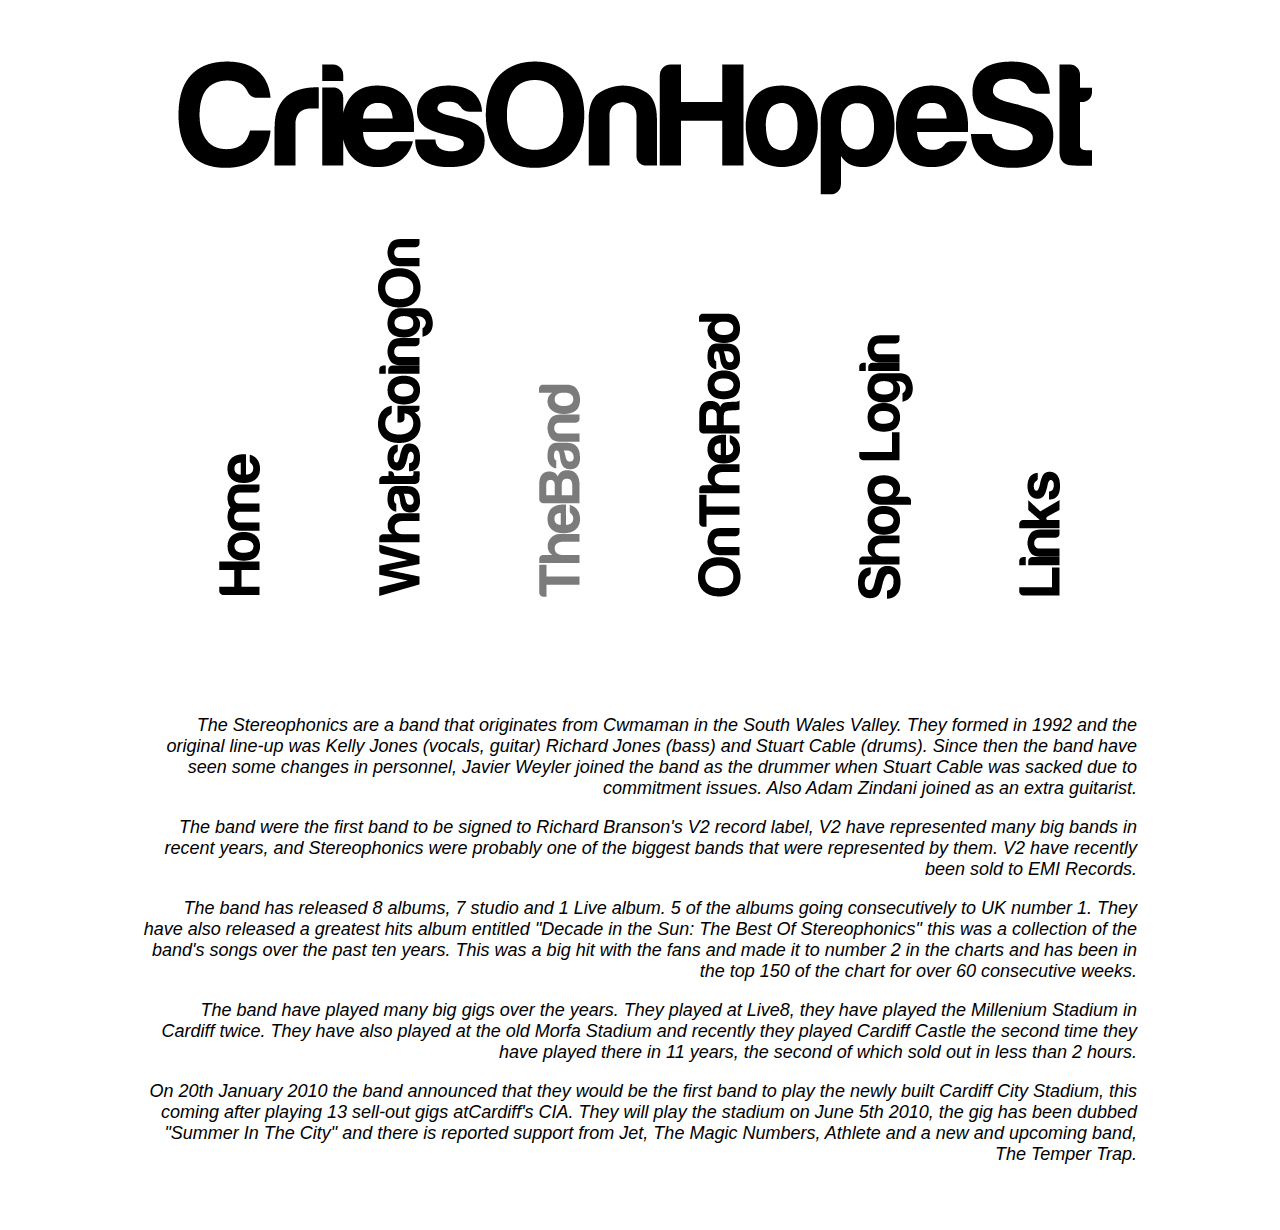
<file: CriesOnHopeSt/TheBand.htm>
<!DOCTYPE HTML PUBLIC "-//W3C//DTD HTML 4.01 Transitional//EN"
"http://www.w3.org/TR/html4/loose.dtd">
<html>
<head>
<title>TheBand</title>
<meta http-equiv="Content-Type" content="text/html; charset=iso-8859-1">
<script language="JavaScript" type="text/JavaScript">
<!--
function MM_swapImgRestore() { //v3.0
  var i,x,a=document.MM_sr; for(i=0;a&&i<a.length&&(x=a[i])&&x.oSrc;i++) x.src=x.oSrc;
}

function MM_preloadImages() { //v3.0
  var d=document; if(d.images){ if(!d.MM_p) d.MM_p=new Array();
    var i,j=d.MM_p.length,a=MM_preloadImages.arguments; for(i=0; i<a.length; i++)
    if (a[i].indexOf("#")!=0){ d.MM_p[j]=new Image; d.MM_p[j++].src=a[i];}}
}

function MM_findObj(n, d) { //v4.01
  var p,i,x;  if(!d) d=document; if((p=n.indexOf("?"))>0&&parent.frames.length) {
    d=parent.frames[n.substring(p+1)].document; n=n.substring(0,p);}
  if(!(x=d[n])&&d.all) x=d.all[n]; for (i=0;!x&&i<d.forms.length;i++) x=d.forms[i][n];
  for(i=0;!x&&d.layers&&i<d.layers.length;i++) x=MM_findObj(n,d.layers[i].document);
  if(!x && d.getElementById) x=d.getElementById(n); return x;
}

function MM_swapImage() { //v3.0
  var i,j=0,x,a=MM_swapImage.arguments; document.MM_sr=new Array; for(i=0;i<(a.length-2);i+=3)
   if ((x=MM_findObj(a[i]))!=null){document.MM_sr[j++]=x; if(!x.oSrc) x.oSrc=x.src; x.src=a[i+2];}
}
//-->
</script>
<style type="text/css">
<!--
@import url("CSS/PageText.css");
-->
</style>
</head>

<body onLoad="MM_preloadImages('Buttons/Homebuttonrollover.jpg','Buttons/Newsbuttonrollover.jpg','Buttons/Tourbuttonrollover.jpg','Buttons/Mediabutttonrollover.jpg','Buttons/linksbuttonrollover.jpg')">
<div align="center">
  <p><img src="Buttons/StereophonicsLogo.jpg" alt="CriesOnHopeSt Logo" width="1024" height="200"><br>
      <a href="Index.htm" onMouseOut="MM_swapImgRestore()" onMouseOver="MM_swapImage('Home','','Buttons/Homebuttonrollover.jpg',1)"><img src="Buttons/Homebutton.jpg" alt="Home" name="Home" width="120" height="400" hspace="20" vspace="1" border="0"></a><a href="News.htm" onMouseOut="MM_swapImgRestore()" onMouseOver="MM_swapImage('News','','Buttons/Newsbuttonrollover.jpg',1)"><img src="Buttons/Newsbutton.jpg" alt="News" name="News" width="120" height="400" hspace="20" vspace="1" border="0"></a><a href="TheBand.htm"><img src="Buttons/ThebandButtonRollover.jpg" alt="TheBand" width="120" height="400" hspace="20" vspace="1" border="0"></a><a href="Tour.htm" onMouseOut="MM_swapImgRestore()" onMouseOver="MM_swapImage('Tour','','Buttons/Tourbuttonrollover.jpg',1)"><img src="Buttons/Tourbutton.jpg" alt="Tour" name="Tour" width="120" height="400" hspace="20" vspace="1" border="0"></a><a href="login.php" onMouseOut="MM_swapImgRestore()" onMouseOver="MM_swapImage('Media','','Buttons/Mediabutttonrollover.jpg',1)"><img src="Buttons/Mediabuttton.jpg" alt="Shop" name="Media" width="120" height="400" hspace="20" vspace="1" border="0"></a><a href="Links.htm" onMouseOut="MM_swapImgRestore()" onMouseOver="MM_swapImage('Links','','Buttons/linksbuttonrollover.jpg',1)"><img src="Buttons/linksbutton.jpg" alt="Links" name="Links" width="120" height="400" hspace="20" vspace="1" border="0"><br>
      </a><a href="Links.htm" onMouseOut="MM_swapImgRestore()" onMouseOver="MM_swapImage('Links','','Buttons/linksbuttonrollover.jpg',1)"><br>
      </a></p>
  <table width="1000" border="0">
    <tr>
      <td class="PageText"><p align="right" class="PageText"><em><br>
        <br>
        The Stereophonics are a band that originates from Cwmaman in the South Wales Valley. They formed in 1992 and the original line-up was Kelly Jones (vocals, guitar) Richard Jones (bass) and Stuart Cable (drums). Since then the band have seen some changes in personnel, Javier Weyler joined the band as the drummer when Stuart Cable was sacked due to commitment issues. Also Adam Zindani joined as an extra guitarist. </em></p>
        <p align="right" class="PageText"></p>
        <div align="right"><em>The band were the first band to be signed to Richard Branson's V2 record label, V2 have represented many big bands in recent years, and Stereophonics were probably one of the biggest bands that were represented by them. V2 have recently been sold to EMI Records. </em>
          
        </div>
        <p align="right" class="PageText"><em>The band has released 8 albums, 7 studio and 1 Live album. 5 of the albums going consecutively to UK number 1. They have also released a greatest hits album entitled &quot;Decade in the Sun: The Best Of Stereophonics&quot; this was a collection of the band's songs over the past ten years. This was a big hit with the fans and made it to number 2 in the charts and has been in the top 150 of the chart for over 60 consecutive weeks.</em></p>
        <p align="right" class="PageText"><em>The band have played many big gigs over the years. They played at Live8, they have played the Millenium Stadium in Cardiff twice. They have also played at the old Morfa Stadium and recently they played Cardiff Castle the second time they have played there in 11 years, the second of which sold out in less than 2 hours.</em></p>
        <p align="right" class="PageText"><em>On 20th January 2010 the band announced that they would be the first band to play the newly built Cardiff City Stadium, this coming after playing 13 sell-out gigs atCardiff's CIA. They will play the stadium on June 5th 2010, the gig has been dubbed &quot;Summer In The City&quot; and there is reported support from Jet, The Magic Numbers, Athlete and a new and upcoming band, The Temper Trap.</em><br>
        </p></td>
    </tr>
  </table>
  <a href="Links.htm" onMouseOut="MM_swapImgRestore()" onMouseOver="MM_swapImage('Links','','Buttons/linksbuttonrollover.jpg',1)">
  <br>
  <br>
  </a></div>
</body>
</html>
</file>
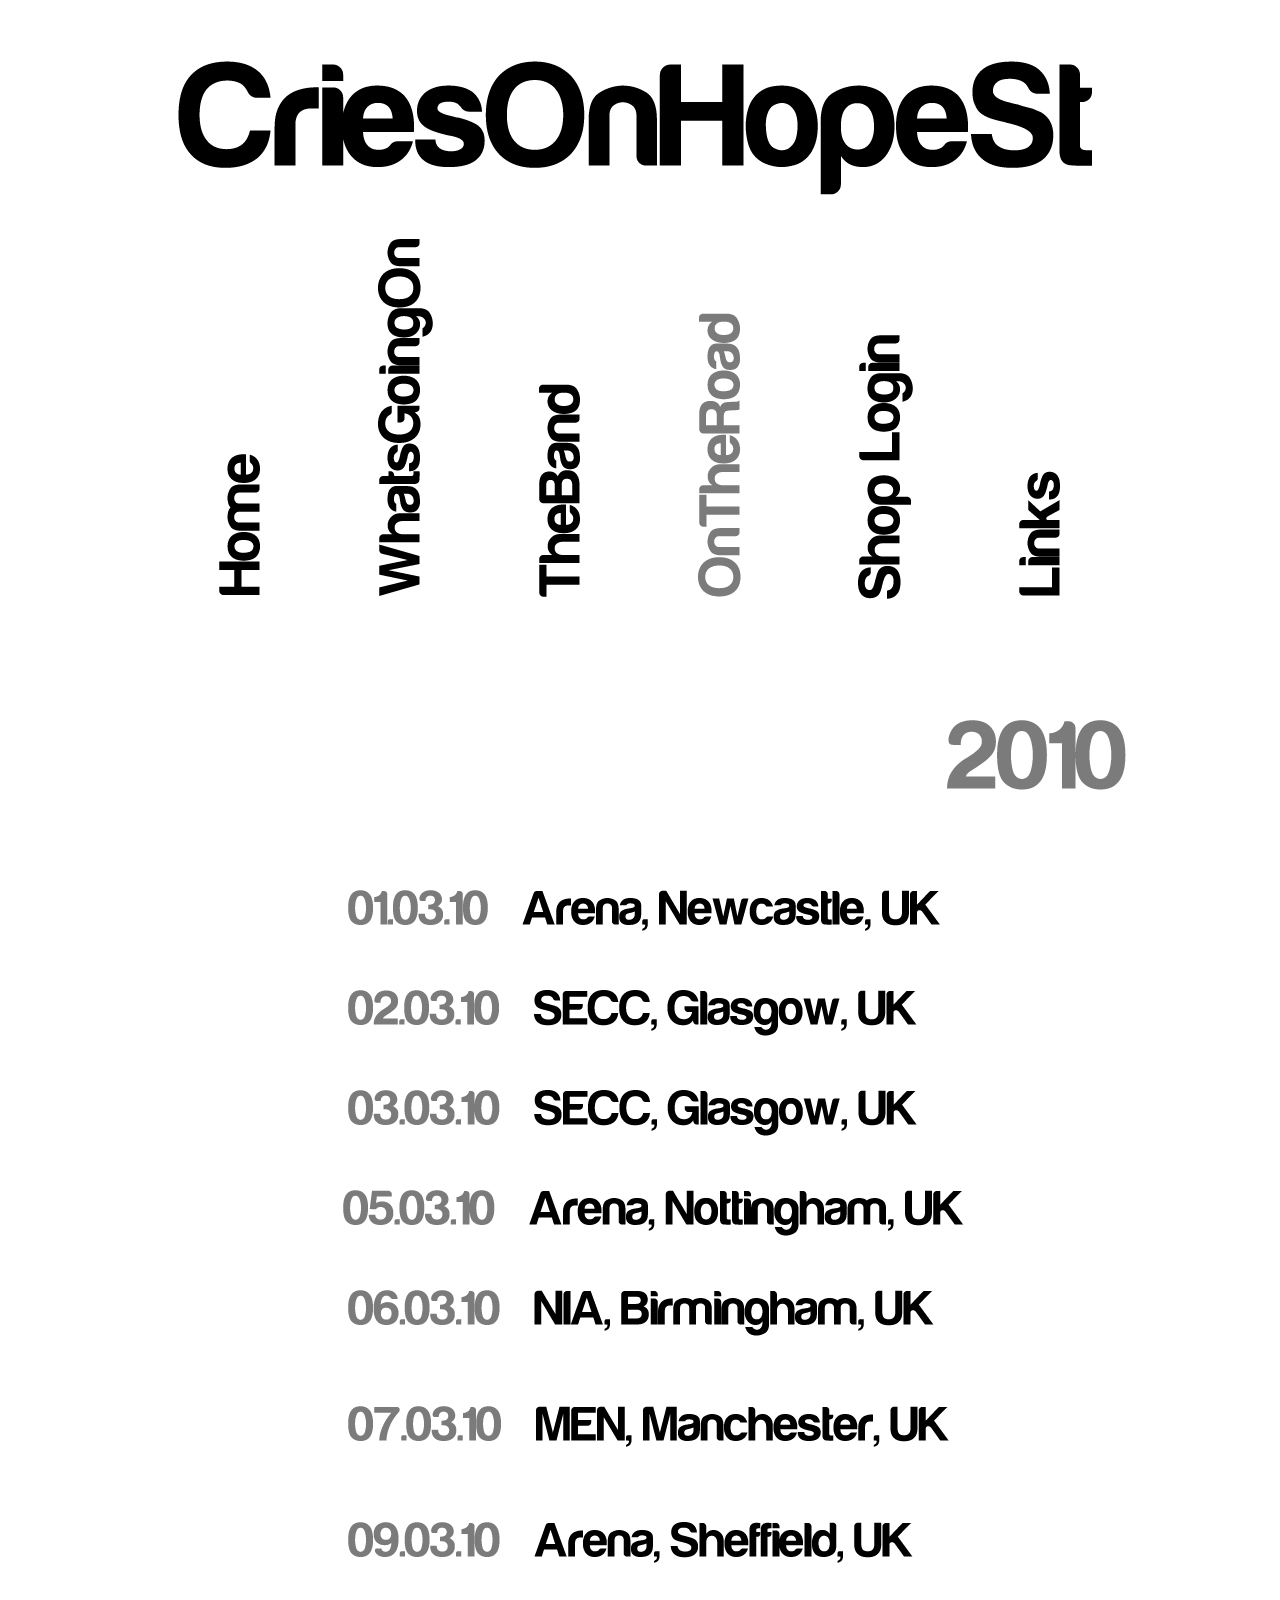
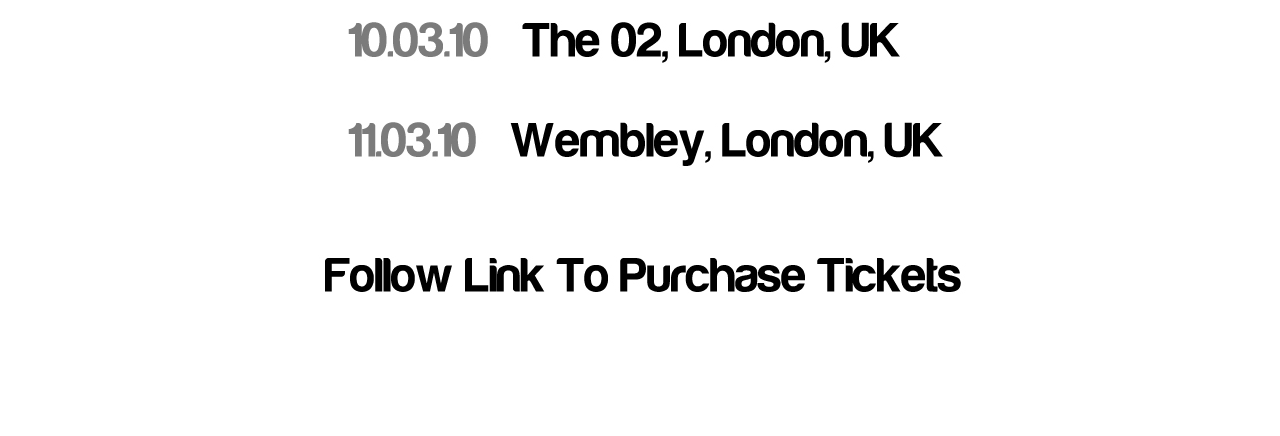
<file: CriesOnHopeSt/Tour.htm>
<!DOCTYPE HTML PUBLIC "-//W3C//DTD HTML 4.01 Transitional//EN"
"http://www.w3.org/TR/html4/loose.dtd">
<html>
<head>
<title>Tour</title>
<meta http-equiv="Content-Type" content="text/html; charset=iso-8859-1">
<script language="JavaScript" type="text/JavaScript">
<!--
function MM_swapImgRestore() { //v3.0
  var i,x,a=document.MM_sr; for(i=0;a&&i<a.length&&(x=a[i])&&x.oSrc;i++) x.src=x.oSrc;
}

function MM_preloadImages() { //v3.0
  var d=document; if(d.images){ if(!d.MM_p) d.MM_p=new Array();
    var i,j=d.MM_p.length,a=MM_preloadImages.arguments; for(i=0; i<a.length; i++)
    if (a[i].indexOf("#")!=0){ d.MM_p[j]=new Image; d.MM_p[j++].src=a[i];}}
}

function MM_findObj(n, d) { //v4.01
  var p,i,x;  if(!d) d=document; if((p=n.indexOf("?"))>0&&parent.frames.length) {
    d=parent.frames[n.substring(p+1)].document; n=n.substring(0,p);}
  if(!(x=d[n])&&d.all) x=d.all[n]; for (i=0;!x&&i<d.forms.length;i++) x=d.forms[i][n];
  for(i=0;!x&&d.layers&&i<d.layers.length;i++) x=MM_findObj(n,d.layers[i].document);
  if(!x && d.getElementById) x=d.getElementById(n); return x;
}

function MM_swapImage() { //v3.0
  var i,j=0,x,a=MM_swapImage.arguments; document.MM_sr=new Array; for(i=0;i<(a.length-2);i+=3)
   if ((x=MM_findObj(a[i]))!=null){document.MM_sr[j++]=x; if(!x.oSrc) x.oSrc=x.src; x.src=a[i+2];}
}
//-->
</script>
<style type="text/css">
<!--
a:link {
	color: #FFFFFF;
	text-decoration: none;
}
a:visited {
	text-decoration: none;
	color: #FFFFFF;
}
a:hover {
	text-decoration: none;
	color: #FFFFFF;
}
a:active {
	text-decoration: none;
	color: #FFFFFF;
}
-->
</style></head>

<body onLoad="MM_preloadImages('Buttons/Homebuttonrollover.jpg','Buttons/Newsbuttonrollover.jpg','Buttons/ThebandButtonRollover.jpg','Buttons/Mediabutttonrollover.jpg','Buttons/linksbuttonrollover.jpg')">
<div align="right">
  <p align="center"><img src="Buttons/StereophonicsLogo.jpg" alt="CriesOnHopeSt Logo" width="1024" height="200"><br>
  <a href="Index.htm" onMouseOut="MM_swapImgRestore()" onMouseOver="MM_swapImage('Home','','Buttons/Homebuttonrollover.jpg',1)"><img src="Buttons/Homebutton.jpg" alt="Home" name="Home" width="120" height="400" hspace="20" vspace="1" border="0"></a><a href="News.htm" onMouseOut="MM_swapImgRestore()" onMouseOver="MM_swapImage('News','','Buttons/Newsbuttonrollover.jpg',1)"><img src="Buttons/Newsbutton.jpg" alt="News" name="News" width="120" height="400" hspace="20" vspace="1" border="0"></a><a href="TheBand.htm" onMouseOut="MM_swapImgRestore()" onMouseOver="MM_swapImage('TheBand','','Buttons/ThebandButtonRollover.jpg',1)"><img src="Buttons/ThebandButton.jpg" alt="TheBand" name="TheBand" width="120" height="400" hspace="20" vspace="1" border="0"></a><a href="Tour.htm"><img src="Buttons/Tourbuttonrollover.jpg" alt="Tour" width="120" height="400" hspace="20" vspace="1" border="0"></a><a href="login.php" onMouseOut="MM_swapImgRestore()" onMouseOver="MM_swapImage('Media','','Buttons/Mediabutttonrollover.jpg',1)"><img src="Buttons/Mediabuttton.jpg" alt="Shop" name="Media" width="120" height="400" hspace="20" vspace="1" border="0"></a><a href="Links.htm" onMouseOut="MM_swapImgRestore()" onMouseOver="MM_swapImage('Links','','Buttons/linksbuttonrollover.jpg',1)"><img src="Buttons/linksbutton.jpg" alt="Links" name="Links" width="120" height="400" hspace="20" vspace="1" border="0"></a></p>
  <p>&nbsp;</p>
  <table width="1000" border="0" align="center">
      <tr>
        <td><div align="right">
          <p align="right"><br>
          <img src="Images/2010.jpg" alt="2010" width="200" height="100"><br>
          <br>
          <br>
          </p>
          <p align="center"><img src="Images/TourDate1.jpg" alt="Newcastle" width="650" height="100"><br>
            <img src="Images/TourDate2.jpg" alt="Glasgow" width="650" height="100"><br>
            <img src="Images/TourDate3.jpg" alt="Glasgow" width="650" height="100"><br>
            <img src="Images/TourDate4.jpg" alt="Notts" width="660" height="100"><br>
          <img src="Images/TourDate5.jpg" alt="Birmingham" width="650" height="100"></p>
          <p align="center"><img src="Images/TourDate6.jpg" alt="Manchester" width="650" height="100"></p>
          <p align="center"><img src="Images/TourDate7.jpg" alt="Sheffield" width="650" height="100"><br>
            <img src="Images/TourDate8.jpg" alt="London" width="650" height="100"><br>
            <img src="Images/TourDate9.jpg" alt="London" width="650" height="100"><br>
            <br>
          </p>
          <p align="center"><a href="http://www.seetickets.com/see/event.asp?e%7Cartist=STEREOPHONICS"><img src="Images/TicketLink.jpg" alt="BUY!!!" width="660" height="100" border="0"></a></p>
          <p>&nbsp;</p>
          <p><br>
          </p>
        </div></td>
      </tr>
    </table>
  <br>
</div>
</body>
</html>
</file>
